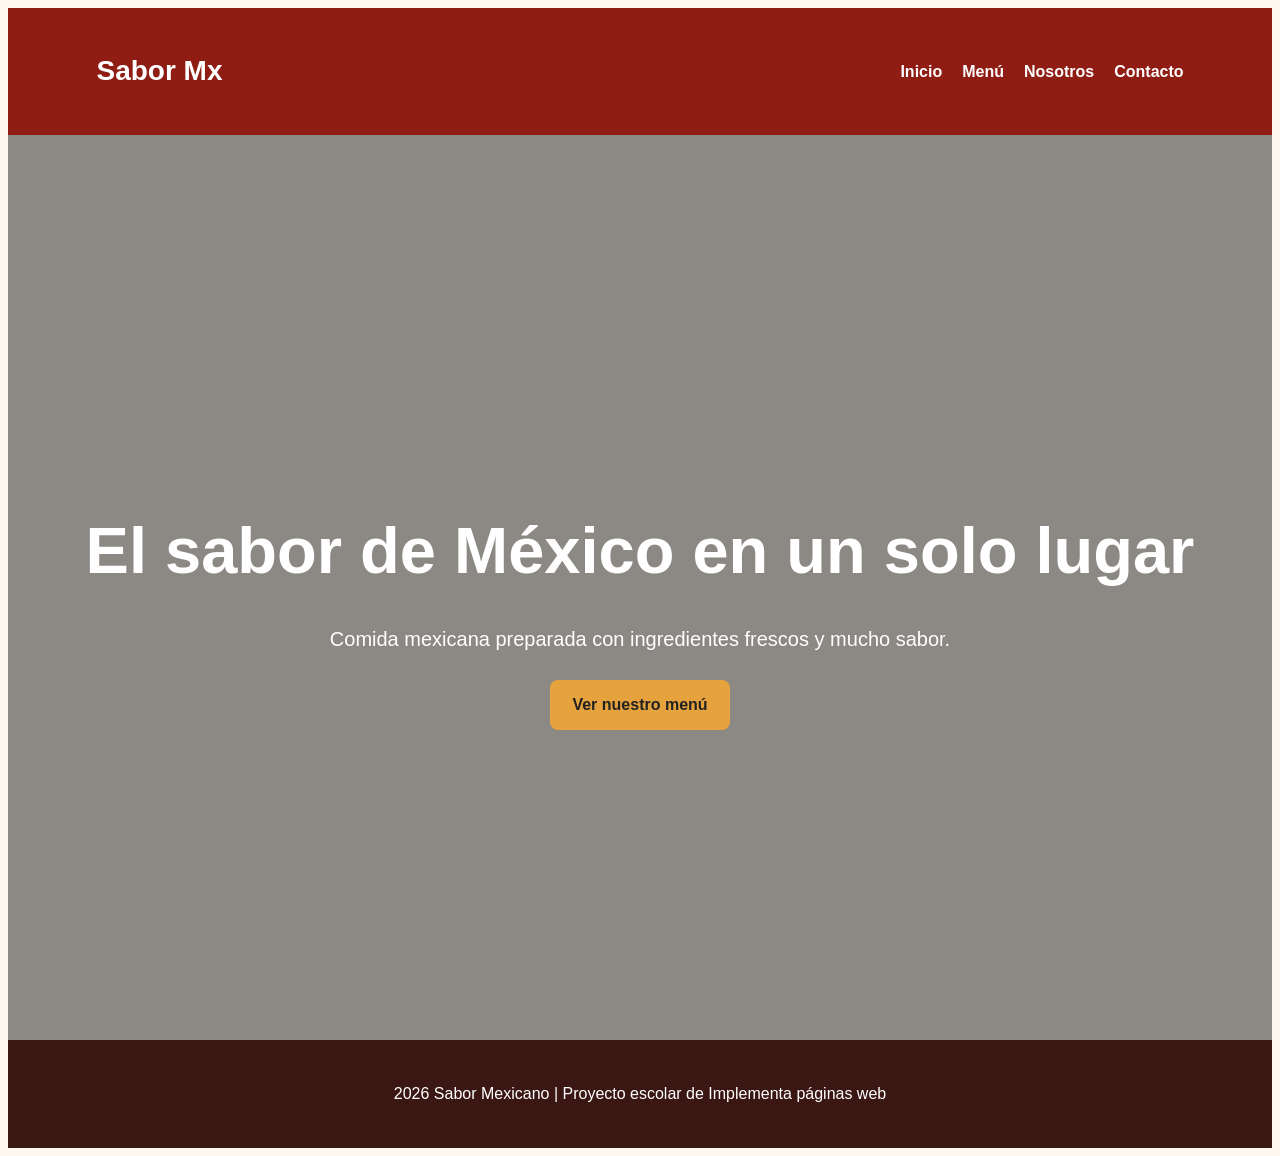
<file: index.html>
<!DOCTYPE html>
<html lang="es">
<head>
    <meta charset="UTF-8">
    <meta name="viewport" content="width=device-width, initial-scale=1.0">
    <title>Sabor Mx | Restaurante</title>
    <link rel="stylesheet" href="estilos.css">
</head>
<body>

    <header class="encabezado">
        <nav class="navbar">
            <h1>Sabor Mx</h1>
            <ul class="menu">
                <li><a href="#inicio">Inicio</a></li>
                <li><a href="menu.html">Menú</a></li>
                <li><a href="nosotros.html">Nosotros</a></li>
                <li><a href="contacto.html">Contacto</a></li>
            </ul>
        </nav>

        <section id="inicio" class="hero">
            <div>
                <h2>El sabor de México en un solo lugar</h2>
                <p>Comida mexicana preparada con ingredientes frescos y mucho sabor.</p>
                <a class="boton" href="menu.html">Ver nuestro menú</a>
            </div>
        </section>
    </header>


    <footer>
        <p> 2026 Sabor Mexicano | Proyecto escolar de Implementa páginas web</p>
    </footer>

   
    
</body>
</html>
</file>
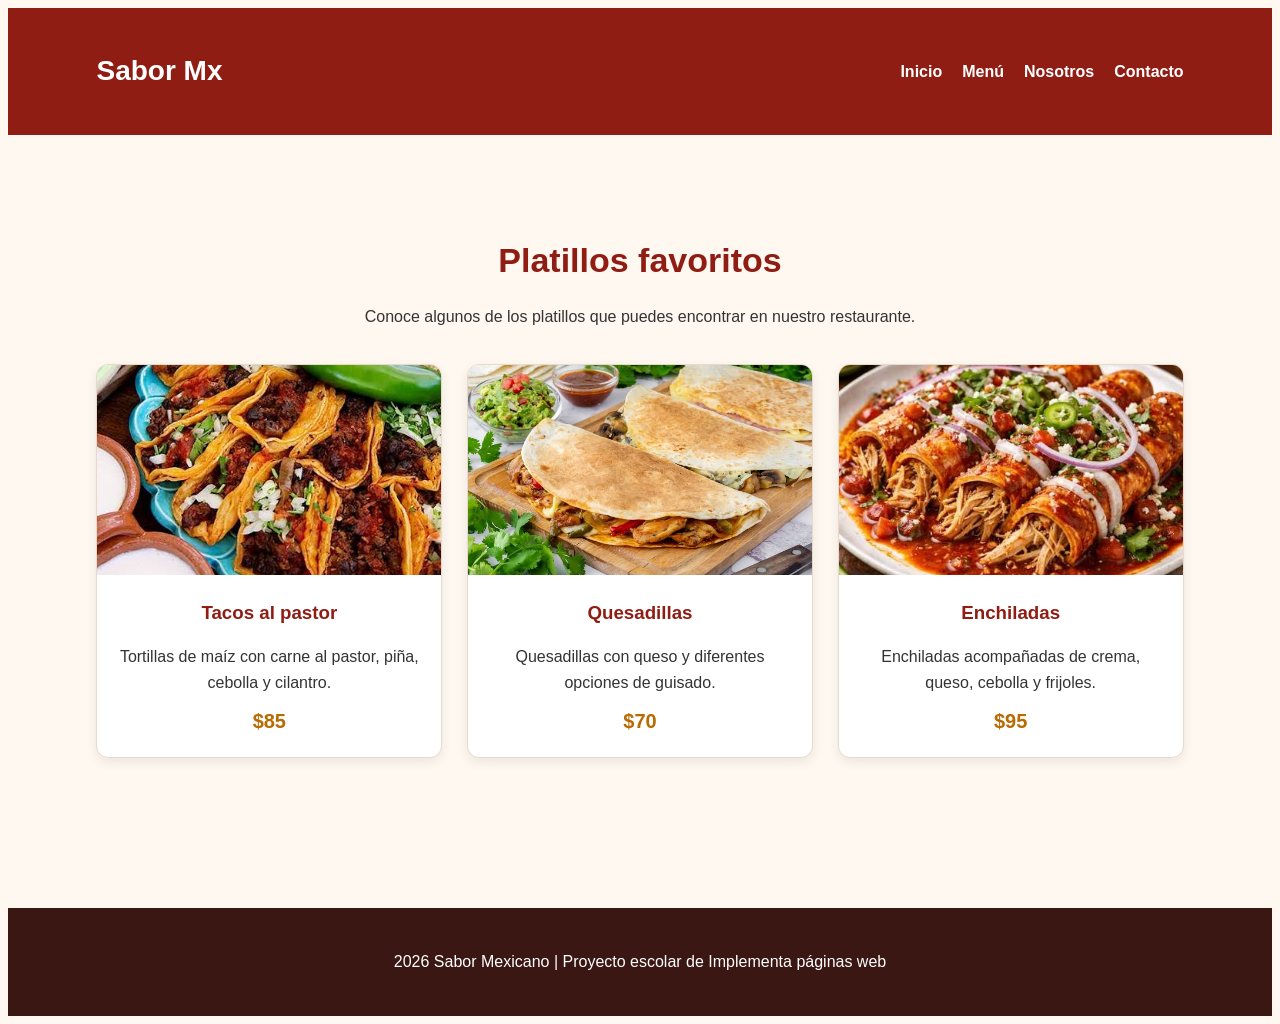
<file: menu.html>
<!DOCTYPE html>
<html lang="es">
<head>
    <meta charset="UTF-8">
    <meta name="viewport" content="width=device-width, initial-scale=1.0">
    <title>Sabor Mx | Restaurante</title>
    <link rel="stylesheet" href="estilos.css">
</head>
<body>

    <header class="encabezado">
        <nav class="navbar">
            <h1>Sabor Mx</h1>
            <ul class="menu">
                <li><a href="index.html">Inicio</a></li>
                <li><a href="menu.html">Menú</a></li>
                <li><a href="nosotros.html">Nosotros</a></li>
                <li><a href="contacto.html">Contacto</a></li>
            </ul>
        </nav>

    

    <main>
        <section id="menu" class="seccion">
            <h2>Platillos favoritos</h2>
            <p>Conoce algunos de los platillos que puedes encontrar en nuestro restaurante.</p>

            <div class="tarjetas">
                <article class="tarjeta">
                    <img src="img/tacos p.jpg" alt="Tacos mexicanos">
                    <h3>Tacos al pastor</h3>
                    <p>Tortillas de maíz con carne al pastor, piña, cebolla y cilantro.</p>
                    <strong>$85</strong>
                </article>

                <article class="tarjeta">
                    <img src="img/quesadillas.jpg" alt="Quesadillas">
                    <h3>Quesadillas</h3>
                    <p>Quesadillas con queso y diferentes opciones de guisado.</p>
                    <strong>$70</strong>
                </article>

                <article class="tarjeta">
                    <img src="img/enchiladas.jpg" alt="Comida mexicana">
                    <h3>Enchiladas</h3>
                    <p>Enchiladas acompañadas de crema, queso, cebolla y frijoles.</p>
                    <strong>$95</strong>
                </article>
            </div>
        </section>
 </header>
     
    <footer>
        <p> 2026 Sabor Mexicano | Proyecto escolar de Implementa páginas web</p>
       
    </footer>

  
</body>
</html>
</file>
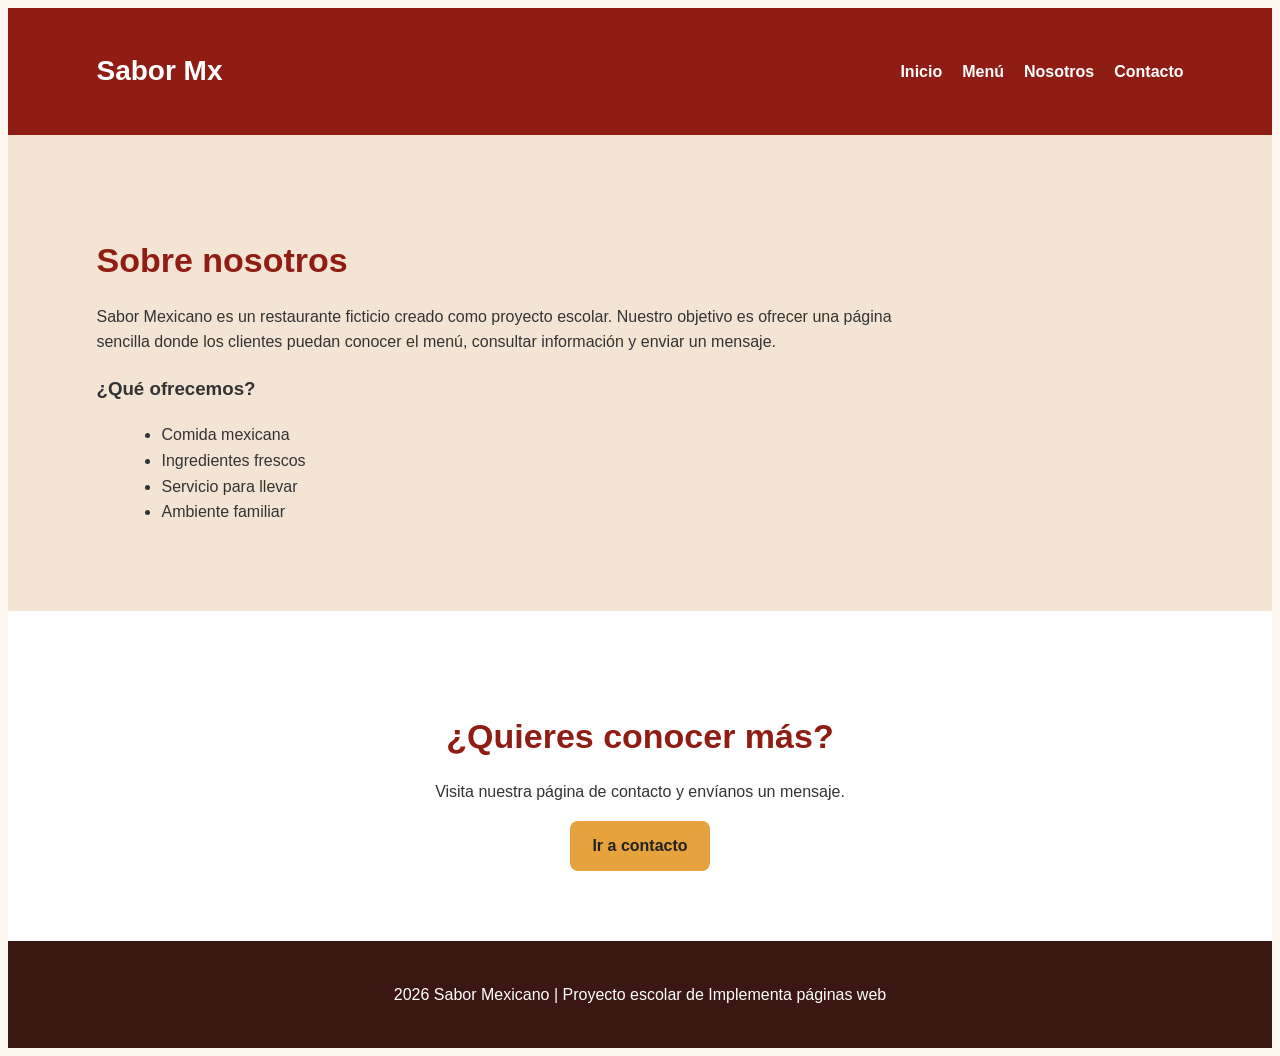
<file: nosotros.html>
<!DOCTYPE html>
<html lang="es">
<head>
    <meta charset="UTF-8">
    <meta name="viewport" content="width=device-width, initial-scale=1.0">
    <title>Sabor Mx | Restaurante</title>
    <link rel="stylesheet" href="estilos.css">
</head>
<body>

    <header class="encabezado">
        <nav class="navbar">
            <h1>Sabor Mx</h1>
            <ul class="menu">
                <li><a href="#inicio">Inicio</a></li>
                <li><a href="menu.html">Menú</a></li>
                <li><a href="nosotros.html">Nosotros</a></li>
                <li><a href="contacto.html">Contacto</a></li>
            </ul>
        </nav>

       

    <main>
       

        <section id="nosotros" class="seccion nosotros">
            <div>
                <h2>Sobre nosotros</h2>
                <p>
                    Sabor Mexicano es un restaurante ficticio creado como proyecto escolar.
                    Nuestro objetivo es ofrecer una página sencilla donde los clientes puedan
                    conocer el menú, consultar información y enviar un mensaje.
                </p>

                <h3>¿Qué ofrecemos?</h3>
                <ul>
                    <li>Comida mexicana</li>
                    <li>Ingredientes frescos</li>
                    <li>Servicio para llevar</li>
                    <li>Ambiente familiar</li>
                </ul>
            </div>
        </section>

        <section class="seccion llamada">
            <h2>¿Quieres conocer más?</h2>
            <p>Visita nuestra página de contacto y envíanos un mensaje.</p>
            <a class="boton" href="contacto.html">Ir a contacto</a>
        </section>
    </main>

    <footer>
        <p> 2026 Sabor Mexicano | Proyecto escolar de Implementa páginas web</p>
    </footer>

  
</body>
</html>
</file>
<file: estilos.css>
body {
    font-family: Arial, sans-serif;
    background: #fff8f0;
    color: #333;
    line-height: 1.6;
}

.encabezado {
    min-height: 100vh;
}

.navbar {
    background: #8f1d14;
    color: white;
    padding: 18px 7%;
    display: flex;
    justify-content: space-between;
    align-items: center;
    gap: 20px;
}

.navbar h1 {
    font-size: 28px;
}

.menu {
    list-style: none;
    display: flex;
    gap: 20px;
}

.menu a {
    color: white;
    text-decoration: none;
    font-weight: bold;
}

.menu a:hover {
    text-decoration: underline;
}

.hero {
    min-height: calc(100vh - 75px);
    display: flex;
    align-items: center;
    justify-content: center;
    text-align: center;
    padding: 40px 20px;
    background:
        linear-gradient(rgba(0,0,0,.45), rgba(0,0,0,.45)),
        url("https://images.unsplash.com/photo-1552332386-f8dd00dc2f85?auto=format&fit=crop&w=1600&q=80")
        center/cover;
    color: white;
}

.hero h2 {
    font-size: clamp(36px, 6vw, 65px);
    margin-bottom: 15px;
}

.hero p {
    font-size: 20px;
    margin-bottom: 25px;
}

.boton {
    display: inline-block;
    background: #e6a23c;
    color: #222;
    padding: 12px 22px;
    border-radius: 8px;
    text-decoration: none;
    font-weight: bold;
    border: none;
    cursor: pointer;
}

.boton:hover {
    background: #f2bd63;
}

.seccion {
    padding: 70px 7%;
    text-align: center;
}

.seccion h2 {
    color: #8f1d14;
    font-size: 34px;
    margin-bottom: 10px;
}

.tarjetas {
    display: grid;
    grid-template-columns: repeat(3, 1fr);
    gap: 25px;
    margin-top: 35px;
}

.tarjeta {
    background: white;
    border: 1px solid #ead9c9;
    border-radius: 12px;
    overflow: hidden;
    padding-bottom: 20px;
    box-shadow: 0 4px 12px rgba(0,0,0,.08);
}

.tarjeta img {
    width: 100%;
    height: 210px;
    object-fit: cover;
}

.tarjeta h3 {
    color: #8f1d14;
    margin: 15px 0 8px;
}

.tarjeta p {
    padding: 0 18px;
    margin-bottom: 10px;
}

.tarjeta strong {
    color: #b76b00;
    font-size: 20px;
}
.tarjeta:hover 
{ transform: scale(1.03);
 }

.nosotros {
    background: #f4e4d3;
    text-align: left;
}

.nosotros p {
    max-width: 850px;
    margin-bottom: 15px;
}

.nosotros ul {
    margin-left: 25px;
}

.llamada {
    background: white;
}

footer {
    background: #3b1713;
    color: white;
    text-align: center;
    padding: 25px;
}

footer button {
    margin-top: 10px;
    padding: 8px 15px;
    border: 0;
    border-radius: 6px;
    cursor: pointer;
}

#mensaje, #respuesta {
    margin-top: 15px;
    font-weight: bold;
}

.encabezado-simple {
    min-height: auto;
}

.contacto {
    min-height: 75vh;
    padding: 60px 20px;
    display: flex;
    justify-content: center;
    align-items: flex-start;
}

.formulario {
    width: 100%;
    max-width: 650px;
    background: white;
    padding: 35px;
    border-radius: 12px;
    box-shadow: 0 4px 15px rgba(0,0,0,.1);
}

.formulario h2 {
    color: #8f1d14;
    margin-bottom: 10px;
}

.formulario form {
    margin-top: 25px;
    display: flex;
    flex-direction: column;
    gap: 10px;
}

.formulario input,
.formulario textarea {
    width: 100%;
    padding: 12px;
    border: 1px solid #cdbbaa;
    border-radius: 7px;
    font-family: inherit;
    margin-bottom: 10px;
}
</file>
